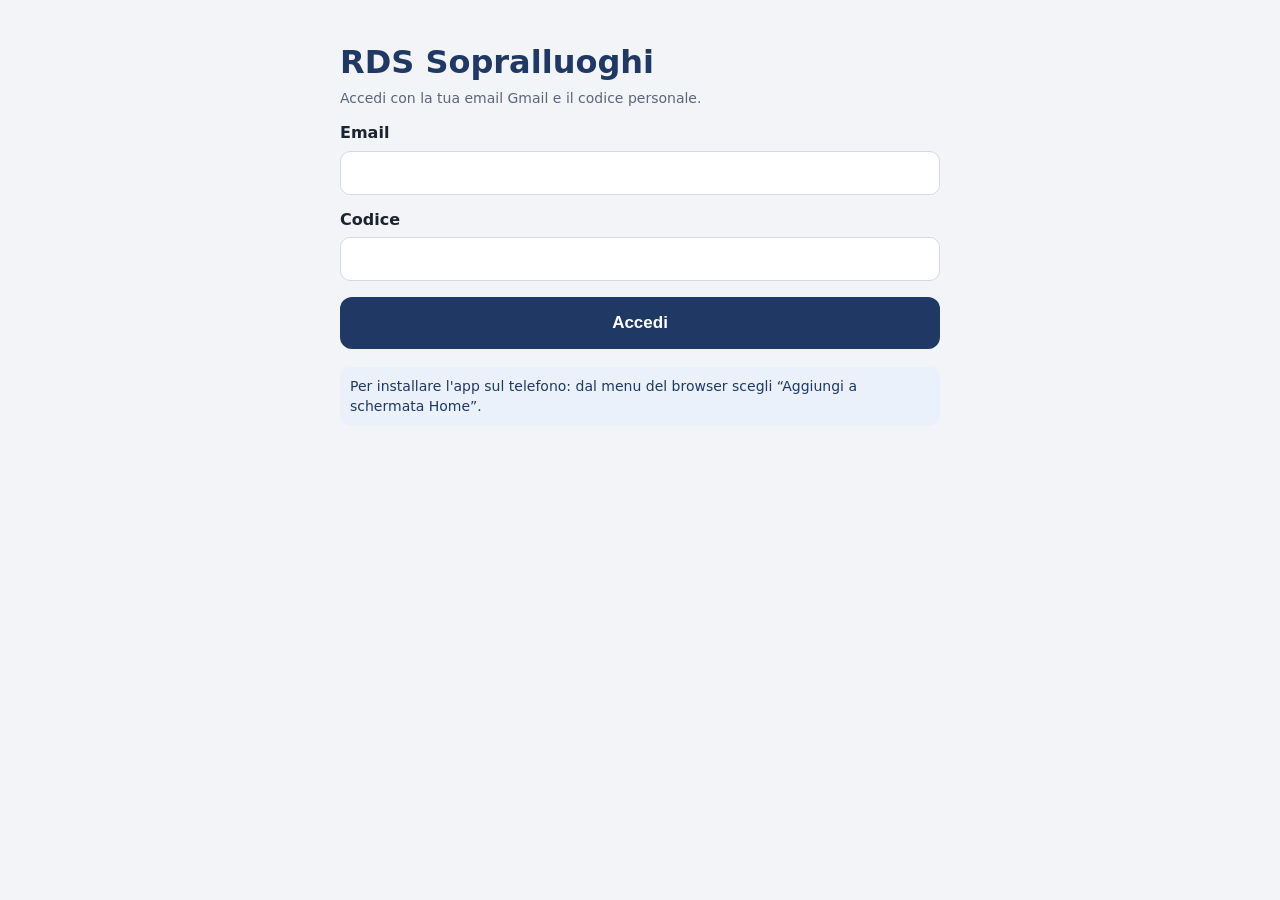
<file: index.html>
<!doctype html>
<html lang="it">
<head>
<meta charset="utf-8">
<meta name="viewport" content="width=device-width, initial-scale=1, viewport-fit=cover">
<meta name="theme-color" content="#1F3864">
<meta name="apple-mobile-web-app-capable" content="yes">
<meta name="apple-mobile-web-app-title" content="Sopralluoghi">
<link rel="manifest" href="manifest.webmanifest">
<link rel="icon" href="icon-192.png">
<link rel="apple-touch-icon" href="icon-192.png">
<title>RDS Sopralluoghi</title>
<link rel="stylesheet" href="style.css">
</head>
<body>
<div id="app"></div>
<div id="toast" role="status"></div>
<script src="config.js"></script>
<script src="editor.js"></script>
<script src="pdf.js"></script>
<script src="zip.js"></script>
<script src="dich.js"></script>
<script src="app.js"></script>
</body>
</html>
</file>
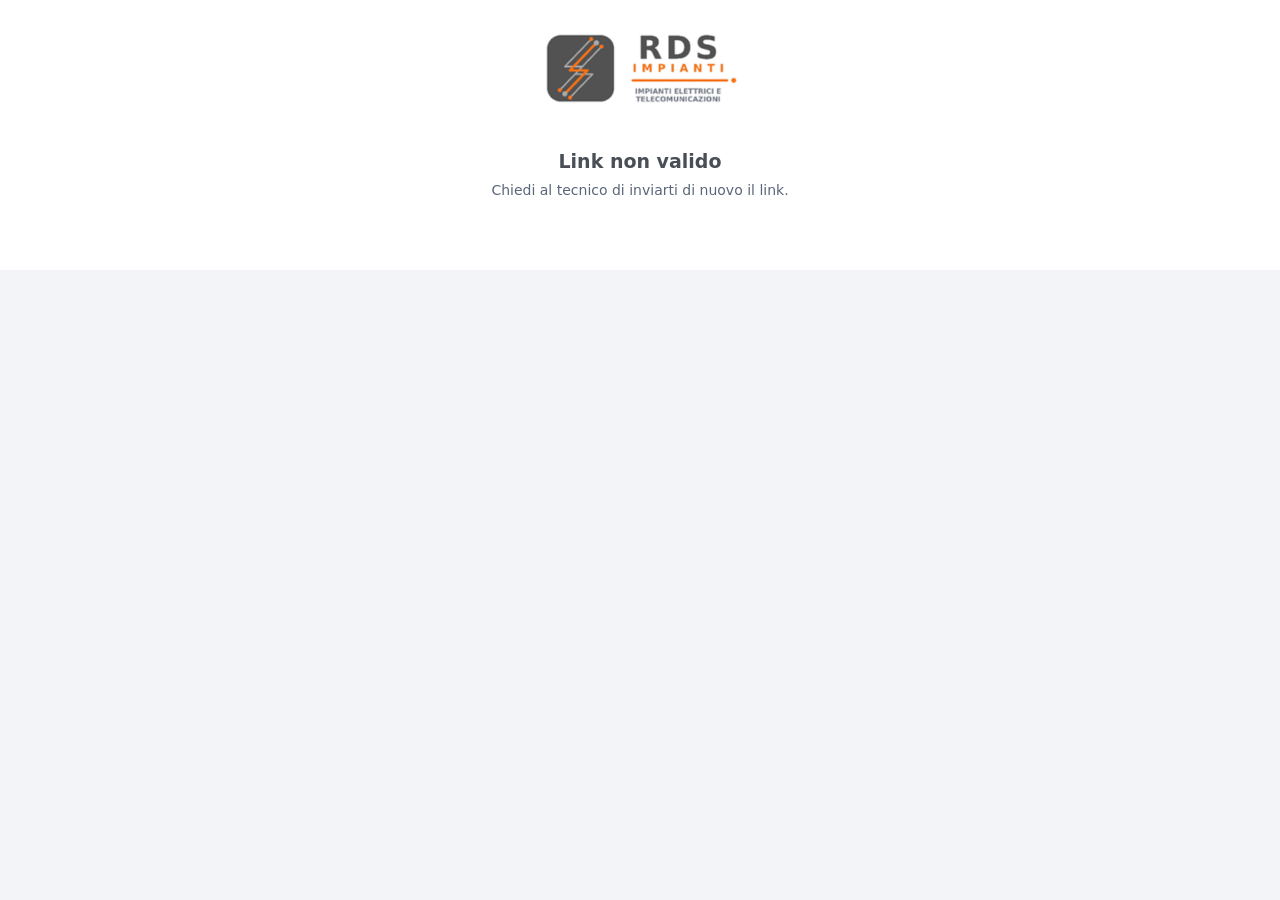
<file: dichiarazione.html>
<!doctype html>
<html lang="it">
<head>
<meta charset="utf-8">
<meta name="viewport" content="width=device-width, initial-scale=1, viewport-fit=cover">
<meta name="theme-color" content="#4A4F57">
<meta name="robots" content="noindex,nofollow">
<title>Dichiarazione – RDS Impianti</title>
<link rel="icon" href="icon-192.png">
<link rel="stylesheet" href="style.css">
<style>
  body{background:#fff}
  .cl{max-width:560px;margin:0 auto;padding:calc(14px + env(safe-area-inset-top)) 16px 40px}
  .cl .logo{display:block;max-width:220px;margin:6px auto 14px}
  .cl h1{font-size:19px;color:#4A4F57;margin:0 0 6px}
  .cl .intro{color:var(--muto);font-size:15px;margin-bottom:12px}
  .cl .grande-seg button{padding:16px 8px;font-size:17px}
  .cl .seg button.on.acc{background:var(--verde);border-color:var(--verde)}
  .cl .seg button.on.no{background:var(--rosso);border-color:var(--rosso)}
  .pp-testo{background:#F2F4F8;border:1px solid var(--bordo);border-radius:10px;padding:12px;font-size:15px;line-height:1.5;white-space:pre-wrap;margin:10px 0}
  canvas.firma{width:100%;height:190px;border:2px dashed #8a919c;border-radius:12px;background:#fff;touch-action:none;display:block}
  details{margin:10px 0}summary{font-weight:600;color:var(--blu);padding:6px 0}
  .chk{display:flex;gap:10px;align-items:flex-start;margin:12px 0;font-size:15px}
  .chk input{width:22px;height:22px;margin-top:2px;flex:none}
  .fin{text-align:center;padding:30px 6px}.fin .ok-box{margin-bottom:14px}
</style>
</head>
<body>
<div class="cl" id="cl"><div class="vuoto">Caricamento…</div></div>
<script src="config.js"></script>
<script src="pdf.js"></script>
<script src="dich.js"></script>
<script src="dichiarazione.js"></script>
</body>
</html>
</file>
<file: style.css>
:root{
  --blu:#1F3864; --blu2:#2F5597; --giallo:#FFC000; --verde:#2E7D32; --rosso:#C62828; --arancio:#E65100;
  --grigio:#F2F4F8; --bordo:#D5DAE3; --testo:#1B2330; --muto:#5B667A;
}
*{box-sizing:border-box;-webkit-tap-highlight-color:transparent}
html,body{margin:0;padding:0;background:var(--grigio);color:var(--testo);
  font:16px/1.4 system-ui,-apple-system,"Segoe UI",Roboto,Arial,sans-serif}
body{padding-bottom:env(safe-area-inset-bottom)}
#app{max-width:640px;margin:0 auto;min-height:100vh}
.barra{position:sticky;top:0;z-index:5;background:var(--blu);color:#fff;
  padding:calc(10px + env(safe-area-inset-top)) 14px 10px;display:flex;align-items:center;gap:10px}
.barra h1{font-size:18px;margin:0;flex:1;font-weight:700}
.barra .sotto{font-size:12px;opacity:.85}
.btn-icona{background:rgba(255,255,255,.15);color:#fff;border:0;border-radius:10px;padding:8px 12px;font-size:15px}
.contenuto{padding:12px 12px 90px}
.card{background:#fff;border:1px solid var(--bordo);border-radius:14px;padding:12px;margin-bottom:10px}
.card.fatta{opacity:.72;background:#F1F8F2;border-color:#B7DDBA}
.riga{display:flex;align-items:center;gap:8px}
.num{min-width:34px;height:34px;border-radius:50%;background:var(--blu);color:#fff;display:flex;align-items:center;justify-content:center;font-weight:700}
.card.fatta .num{background:var(--verde)}
.titolo{font-weight:700}
.muto{color:var(--muto);font-size:14px}
.tag{display:inline-block;font-size:12px;padding:2px 8px;border-radius:999px;background:#E8EEF8;color:var(--blu);margin-right:4px}
.tag.scaduto{background:#F9D6D6;color:#8E1B1B}.tag.urgente{background:#FDE0CF;color:#9A3A00}.tag.verde{background:#DCEFDD;color:#1B5E20}.tag.giallo{background:#FFF1BF;color:#6B5200}
.azioni{display:flex;gap:8px;margin-top:10px;flex-wrap:wrap}
.btn{border:0;border-radius:12px;padding:11px 14px;font-size:15px;font-weight:600;background:var(--blu);color:#fff;text-decoration:none;display:inline-flex;align-items:center;justify-content:center;gap:6px;min-height:44px}
.btn.sec{background:#E8EEF8;color:var(--blu)}
.btn.verde{background:var(--verde)}
.btn.rosso{background:var(--rosso)}
.btn.grande{width:100%;font-size:17px;min-height:52px}
.btn[disabled]{opacity:.5}
.btn.flex{flex:1}
.vuoto{text-align:center;color:var(--muto);padding:40px 10px}
.chip{font-size:12px;padding:3px 9px;border-radius:999px;background:rgba(255,255,255,.18)}
.chip.attenzione{background:var(--giallo);color:#3B2E00}
.data-nav{display:flex;align-items:center;justify-content:space-between;gap:8px;margin-bottom:10px}
.data-nav .d{font-weight:700;text-align:center;flex:1}
label.etic{display:block;font-weight:600;margin:14px 0 6px}
label.etic .obb{color:var(--rosso)}
input[type=text],input[type=email],input[type=password],input[type=number],select,textarea{
  width:100%;border:1px solid var(--bordo);border-radius:10px;padding:12px;font-size:16px;background:#fff;color:var(--testo)}
textarea{min-height:96px;resize:vertical}
.seg{display:flex;gap:8px}
.seg button{flex:1;border:1px solid var(--bordo);background:#fff;border-radius:10px;padding:12px;font-size:16px;font-weight:600;color:var(--testo)}
.seg button.on{background:var(--blu);color:#fff;border-color:var(--blu)}
.nascosto{display:none!important}
.foto-griglia{display:grid;grid-template-columns:repeat(3,1fr);gap:8px;margin-top:8px}
.foto{position:relative;aspect-ratio:1/1;border-radius:10px;overflow:hidden;background:#ddd;border:1px solid var(--bordo)}
.foto img{width:100%;height:100%;object-fit:cover;display:block}
.foto .bollino{position:absolute;left:4px;top:4px;background:rgba(0,0,0,.65);color:#fff;font-size:11px;padding:2px 6px;border-radius:999px}
.foto .x{position:absolute;right:4px;top:4px;border:0;background:rgba(198,40,40,.9);color:#fff;width:26px;height:26px;border-radius:50%;font-size:15px;line-height:1}
.errore{background:#FDECEA;color:#8E1B1B;border:1px solid #F5C6C2;border-radius:10px;padding:10px;margin:10px 0;font-size:14px}
.info{background:#EAF1FB;color:#1F3864;border-radius:10px;padding:10px;margin:10px 0;font-size:14px}
.login{padding:calc(40px + env(safe-area-inset-top)) 20px}
.login h1{color:var(--blu);margin:0 0 4px}
.piede-fisso{position:fixed;left:0;right:0;bottom:0;background:#fff;border-top:1px solid var(--bordo);padding:10px 12px calc(10px + env(safe-area-inset-bottom));z-index:6}
.piede-fisso .in{max-width:640px;margin:0 auto}
#toast{position:fixed;left:50%;bottom:calc(90px + env(safe-area-inset-bottom));transform:translateX(-50%);background:#1B2330;color:#fff;padding:10px 16px;border-radius:999px;font-size:14px;opacity:0;pointer-events:none;transition:opacity .25s;z-index:50;max-width:90%;text-align:center}
#toast.on{opacity:.95}
/* editor foto */
.editor{position:fixed;inset:0;background:#0d1117;z-index:40;display:flex;flex-direction:column;touch-action:none}
.editor .alto{display:flex;align-items:center;justify-content:space-between;padding:calc(8px + env(safe-area-inset-top)) 10px 8px;color:#fff}
.editor .alto b{font-size:16px}
.editor .tela{flex:1;display:flex;align-items:center;justify-content:center;overflow:hidden;padding:4px}
.editor canvas{background:#000;touch-action:none;max-width:100%;max-height:100%}
.editor .strumenti{background:#161b22;padding:8px 8px calc(8px + env(safe-area-inset-bottom));display:flex;flex-direction:column;gap:8px}
.editor .fila{display:flex;gap:6px;align-items:center;justify-content:center;flex-wrap:wrap}
.editor .t{border:1px solid #30363d;background:#21262d;color:#fff;border-radius:10px;padding:9px 12px;font-size:14px;font-weight:600;min-width:44px}
.editor .t.on{background:var(--giallo);color:#1B2330;border-color:var(--giallo)}
.editor .col{width:34px;height:34px;border-radius:50%;border:3px solid #30363d;padding:0}
.editor .col.on{border-color:#fff;box-shadow:0 0 0 2px var(--giallo)}

h2.sez{font-size:17px;color:var(--blu);margin:22px 0 8px;border-bottom:2px solid var(--blu);padding-bottom:4px}
.card.sol{border-left:5px solid var(--blu2)}
.due{display:flex;gap:10px}.due>div{flex:1;min-width:0}
.btn-icona.sm{background:#FDECEA;color:#8E1B1B;padding:6px 10px}
.ok-box{background:#DCEFDD;color:#1B5E20;border-radius:12px;padding:16px;font-size:20px;font-weight:700;text-align:center;margin-bottom:10px}
.info.ok{background:#DCEFDD;color:#1B5E20}
.editor .suggerimento{color:#c9d1d9;font-size:13px}
.editor .strumenti{max-height:42vh;overflow:auto}
.editor .tela{position:relative}
.editor .barra-tratta{position:absolute;left:8px;right:8px;bottom:8px;background:rgba(13,17,23,.88);border-radius:12px;padding:6px}
.foto .mod{position:absolute;left:0;right:0;bottom:0;border:0;background:rgba(31,56,100,.9);color:#fff;font-size:12px;font-weight:600;padding:6px 0}

/* dichiarazione del cliente */
.pp-over{position:fixed;inset:0;background:#fff;z-index:60;overflow:auto;-webkit-overflow-scrolling:touch}
.pp-in{max-width:560px;margin:0 auto;padding:calc(14px + env(safe-area-inset-top)) 16px 40px}
.pp-testo{background:#F2F4F8;border:1px solid var(--bordo);border-radius:10px;padding:12px;font-size:15px;line-height:1.5;white-space:pre-wrap;margin:10px 0}
canvas.firma{width:100%;height:190px;border:2px dashed #8a919c;border-radius:12px;background:#fff;touch-action:none;display:block}
.pp-in details{margin:10px 0}.pp-in summary{font-weight:600;color:var(--blu);padding:6px 0}
.chk{display:flex;gap:10px;align-items:flex-start;margin:12px 0;font-size:15px}
.chk input{width:22px;height:22px;margin-top:2px;flex:none}
.pp-in .seg button.on[data-v="Accetta"]{background:var(--verde);border-color:var(--verde)}
.pp-in .seg button.on[data-v="Non accetta"]{background:var(--rosso);border-color:var(--rosso)}
</file>
